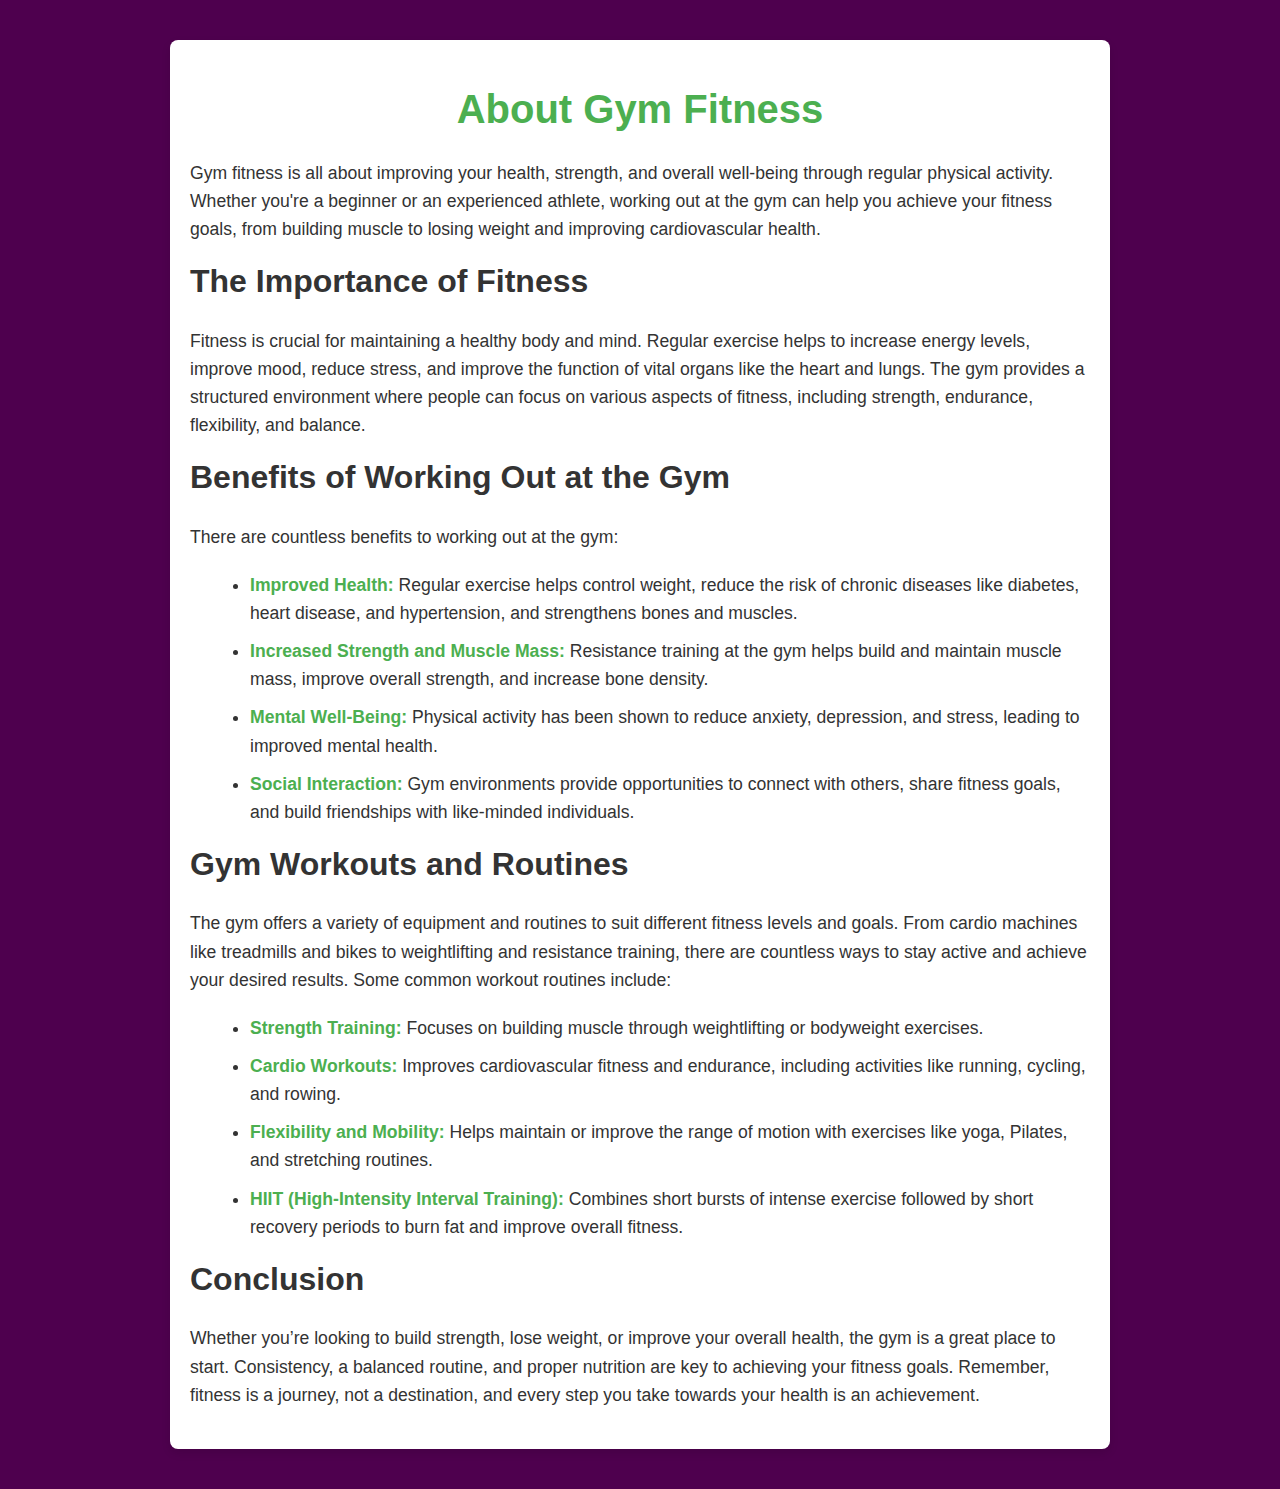
<file: 10_Fitness Landing Page_WDW_DT/about.html>
<!DOCTYPE html>
<html lang="en">
<head>
    <meta charset="UTF-8">
    <meta name="viewport" content="width=device-width, initial-scale=1.0">
    <title>Document</title>
    <link rel="stylesheet" href="about.css">
</head>
<body>
   
    <div class="about-fitness">
        <h1>About Gym Fitness</h1>
        <p>Gym fitness is all about improving your health, strength, and overall well-being through regular physical activity. Whether you're a beginner or an experienced athlete, working out at the gym can help you achieve your fitness goals, from building muscle to losing weight and improving cardiovascular health.</p>
    
        <h2>The Importance of Fitness</h2>
        <p>Fitness is crucial for maintaining a healthy body and mind. Regular exercise helps to increase energy levels, improve mood, reduce stress, and improve the function of vital organs like the heart and lungs. The gym provides a structured environment where people can focus on various aspects of fitness, including strength, endurance, flexibility, and balance.</p>
        
        <h2>Benefits of Working Out at the Gym</h2>
        <p>There are countless benefits to working out at the gym:</p>
        <ul>
            <li><strong>Improved Health:</strong> Regular exercise helps control weight, reduce the risk of chronic diseases like diabetes, heart disease, and hypertension, and strengthens bones and muscles.</li>
            <li><strong>Increased Strength and Muscle Mass:</strong> Resistance training at the gym helps build and maintain muscle mass, improve overall strength, and increase bone density.</li>
            <li><strong>Mental Well-Being:</strong> Physical activity has been shown to reduce anxiety, depression, and stress, leading to improved mental health.</li>
            <li><strong>Social Interaction:</strong> Gym environments provide opportunities to connect with others, share fitness goals, and build friendships with like-minded individuals.</li>
        </ul>
    
        <h2>Gym Workouts and Routines</h2>
        <p>The gym offers a variety of equipment and routines to suit different fitness levels and goals. From cardio machines like treadmills and bikes to weightlifting and resistance training, there are countless ways to stay active and achieve your desired results. Some common workout routines include:</p>
        <ul>
            <li><strong>Strength Training:</strong> Focuses on building muscle through weightlifting or bodyweight exercises.</li>
            <li><strong>Cardio Workouts:</strong> Improves cardiovascular fitness and endurance, including activities like running, cycling, and rowing.</li>
            <li><strong>Flexibility and Mobility:</strong> Helps maintain or improve the range of motion with exercises like yoga, Pilates, and stretching routines.</li>
            <li><strong>HIIT (High-Intensity Interval Training):</strong> Combines short bursts of intense exercise followed by short recovery periods to burn fat and improve overall fitness.</li>
        </ul>
    
        <h2>Conclusion</h2>
        <p>Whether you’re looking to build strength, lose weight, or improve your overall health, the gym is a great place to start. Consistency, a balanced routine, and proper nutrition are key to achieving your fitness goals. Remember, fitness is a journey, not a destination, and every step you take towards your health is an achievement.</p>
    </div>
    
</body>
</html>
</file>
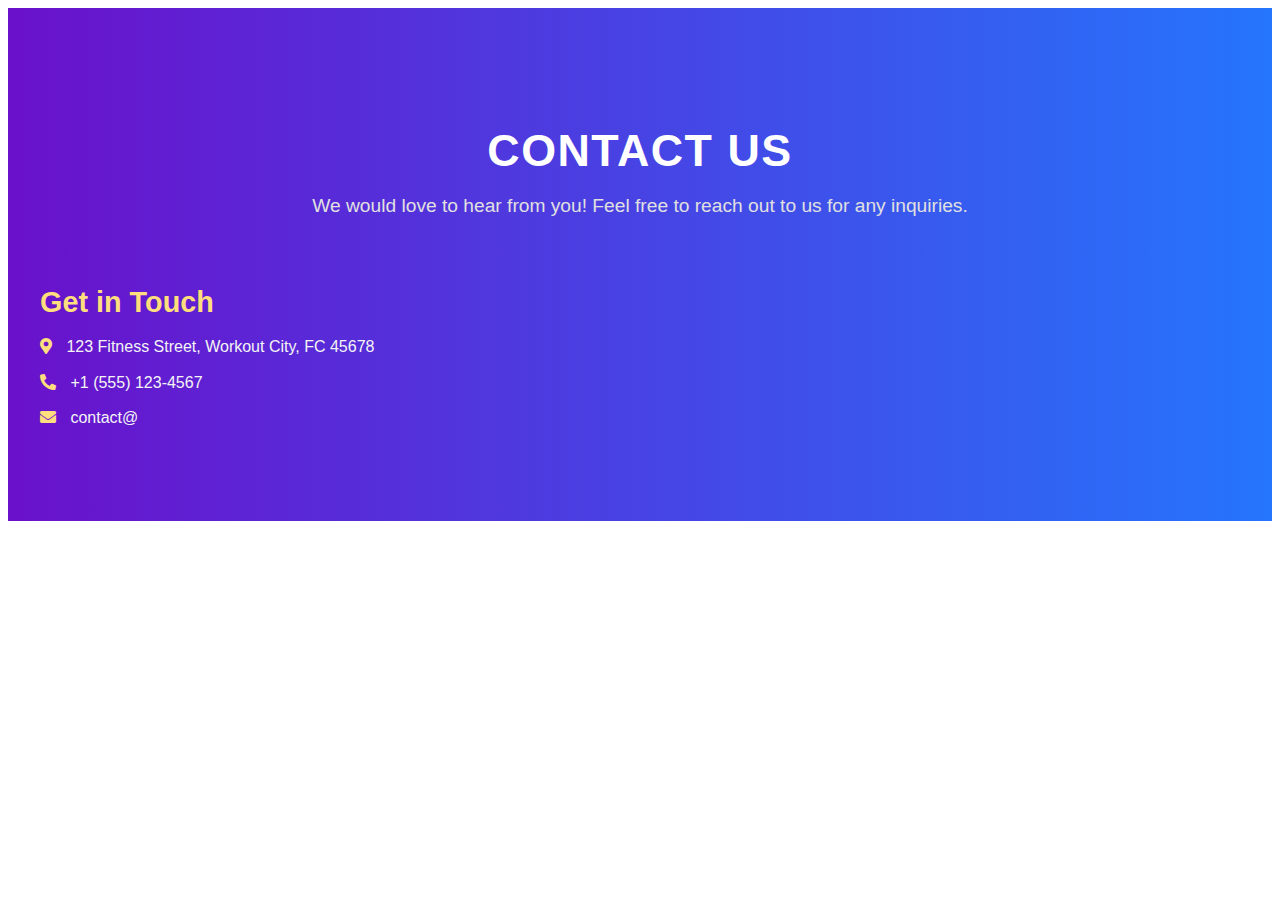
<file: 10_Fitness Landing Page_WDW_DT/cont.html>
<!DOCTYPE html>
<html lang="en">
<head>
    <meta charset="UTF-8">
    <meta name="viewport" content="width=device-width, initial-scale=1.0">
    <title>Document</title>
    <link rel="stylesheet" href="cont.css">
    <link href="https://cdnjs.cloudflare.com/ajax/libs/font-awesome/5.15.4/css/all.min.css" rel="stylesheet">

</head>
<body>
    <section id="contact" class="contact-section">
        <div class="container">
          <h2 class="section-title">Contact Us</h2>
          <p class="section-subtitle">We would love to hear from you! Feel free to reach out to us for any inquiries.</p>
      
          <div class="contact-content">
            <!-- Contact Information -->
            <div class="contact-info">
              <h3>Get in Touch</h3>
              <p><i class="fas fa-map-marker-alt"></i> 123 Fitness Street, Workout City, FC 45678</p>
              <p><i class="fas fa-phone-alt"></i> +1 (555) 123-4567</p>
              <p><i class="fas fa-envelope"></i> contact@
      
</body>
</html>
</file>
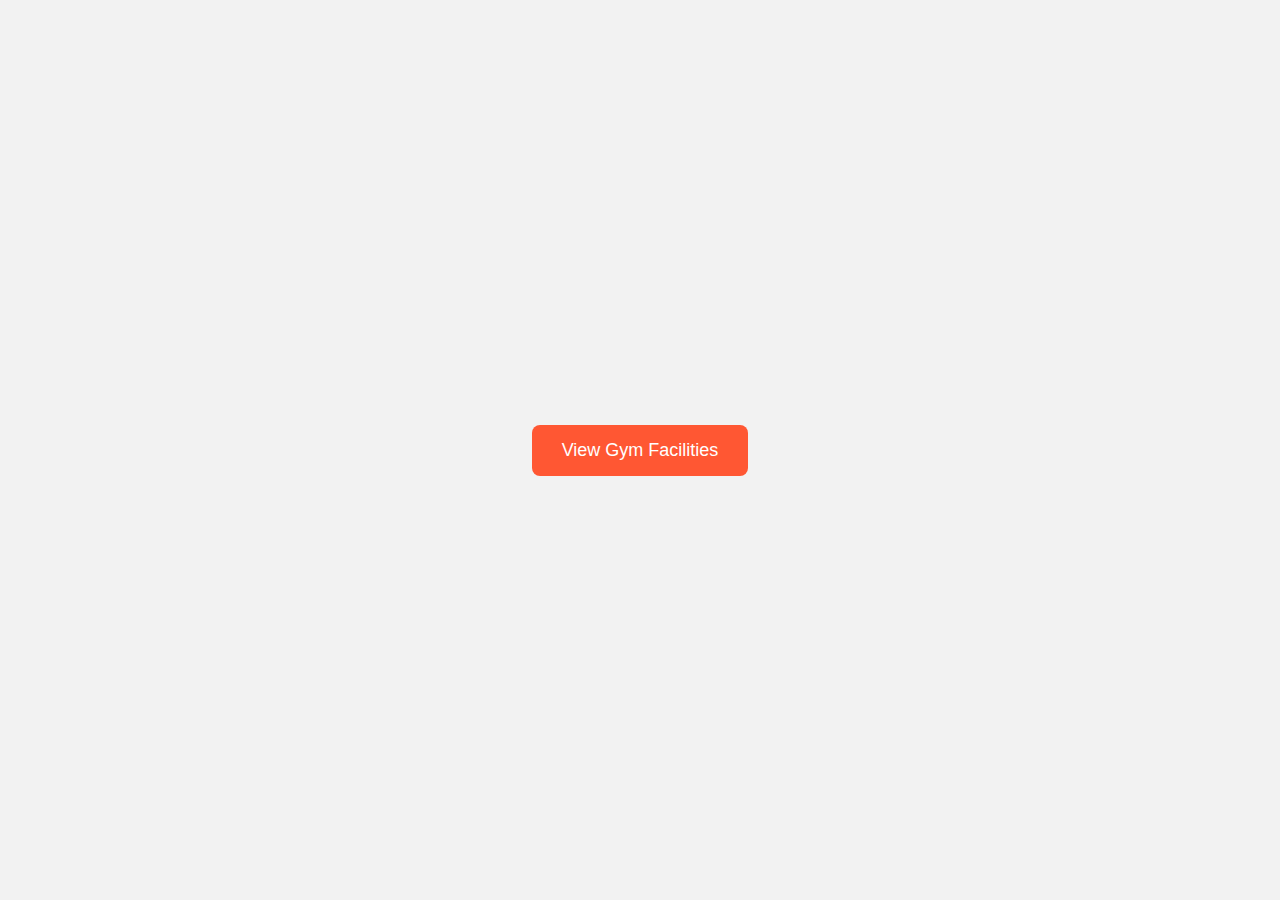
<file: 10_Fitness Landing Page_WDW_DT/faci.html>
<!DOCTYPE html>
<html lang="en">
<head>
  <meta charset="UTF-8">
  <meta name="viewport" content="width=device-width, initial-scale=1.0">
  <title>Gym Facilities Button</title>
  <style>
    body {
      font-family: Arial, sans-serif;
      display: flex;
      justify-content: center;
      align-items: center;
      height: 100vh;
      margin: 0;
      background: #f2f2f2;
    }
    .facilities-button {
      background-color: #ff5733;
      color: white;
      border: none;
      border-radius: 8px;
      padding: 15px 30px;
      font-size: 18px;
      cursor: pointer;
      transition: background-color 0.3s, transform 0.2s;
    }
    .facilities-button:hover {
      background-color: #e14e2d;
      transform: scale(1.05);
    }
  </style>
</head>
<body>
  <button class="facilities-button" onclick="goToHomePage()">View Gym Facilities</button>

  <script>
    function goToHomePage() {
      window.location.href = "index.html"; // Replace "home.html" with your actual home page URL
    }
  </script>
</body>
</html>
</file>
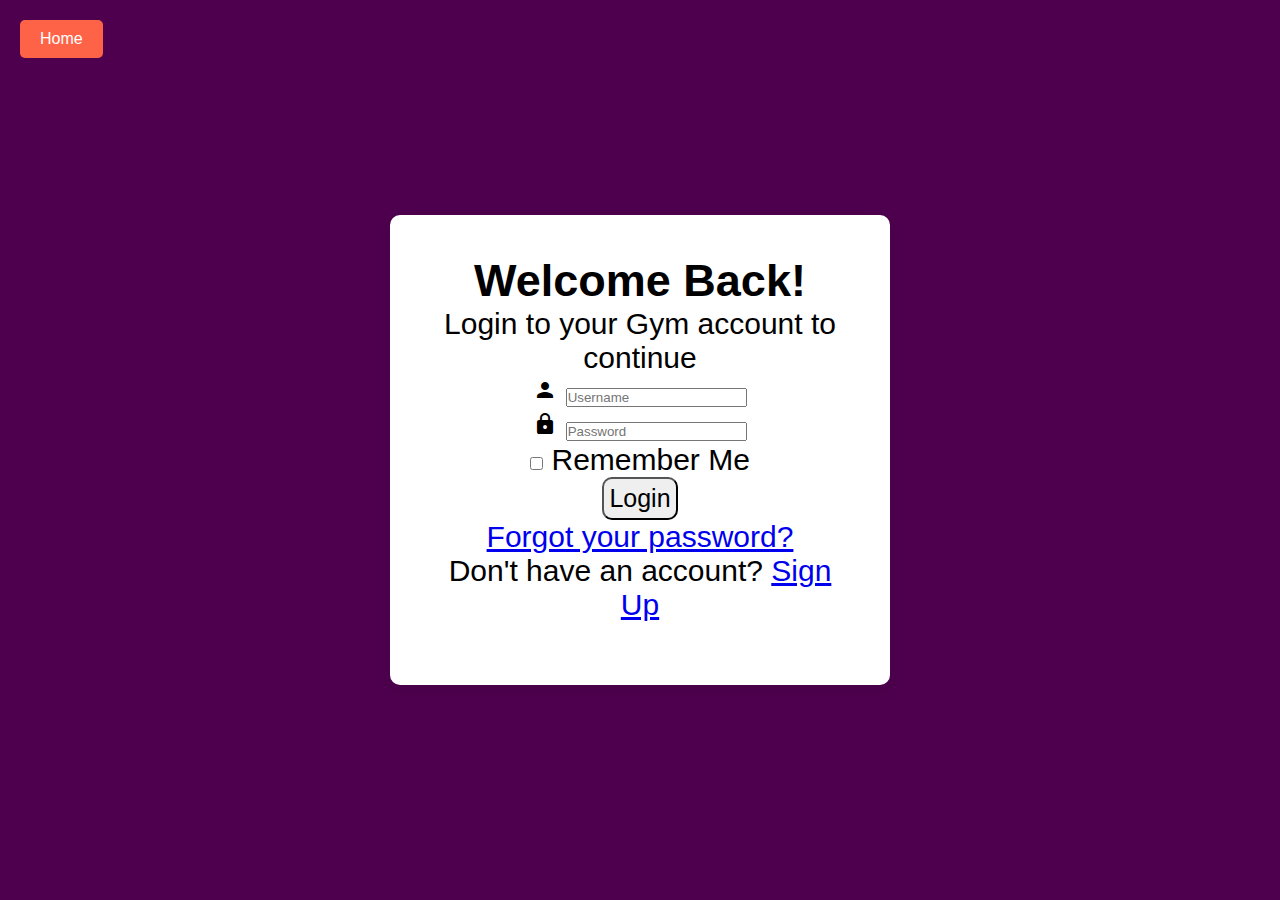
<file: 10_Fitness Landing Page_WDW_DT/login.html>
<!DOCTYPE html>
<html lang="en">
<head>
    <meta charset="UTF-8">
    <meta name="viewport" content="width=device-width, initial-scale=1.0">
    <title>Gym Login</title>
    <link rel="stylesheet" href="login.css">
    <link href="https://fonts.googleapis.com/icon?family=Material+Icons" rel="stylesheet">
</head>
<body>
    <div class="login-container">
        <div class="login-box">
            <!-- Home button to navigate to home page -->
            <button class="home-btn" onclick="goHome()">Home</button>

            <h2>Welcome Back!</h2>
            <p>Login to your Gym account to continue</p>
            <form>
                <div class="textbox">
                    <i class="material-icons">person</i>
                    <input type="text" placeholder="Username" name="username" required>
                </div>
                <div class="textbox">
                    <i class="material-icons">lock</i>
                    <input type="password" placeholder="Password" name="password" required>
                </div>
                <div class="remember-me">
                    <input type="checkbox" id="remember" name="remember">
                    <label for="remember">Remember Me</label>
                </div>
                <button type="submit" class="btn">Login</button>
                <p class="forgot-password"><a href="#">Forgot your password?</a></p>
                <p class="signup-link">Don't have an account? <a href="#">Sign Up</a></p>
            </form>
        </div>
    </div>

    <script src="login.js"></script>
</body>
</html>
</file>
<file: 10_Fitness Landing Page_WDW_DT/about.css>
body{
    background: #4e004e;
}

.about-fitness {
    font-family: Arial, sans-serif;
    max-width: 900px;
    margin: 40px auto;
    padding: 20px;
    background-color: #fff;
    border-radius: 8px;
    box-shadow: 0 4px 10px rgba(0, 0, 0, 0.1);
    color: #333;
}

.about-fitness h1 {
    font-size: 2.5em;
    color: #4CAF50;
    text-align: center;
}

.about-fitness h2 {
    font-size: 2em;
    color: #333;
    margin-top: 20px;
}

.about-fitness p {
    font-size: 1.1em;
    line-height: 1.6;
    margin-bottom: 20px;
}

.about-fitness ul {
    font-size: 1.1em;
    line-height: 1.6;
    margin-left: 20px;
}

.about-fitness ul li {
    margin-bottom: 10px;
}

.about-fitness ul li strong {
    color: #4CAF50;
}
</file>
<file: 10_Fitness Landing Page_WDW_DT/cont.css>
/* Contact Section */
.contact-section {
    padding: 80px 20px;
    background: linear-gradient(to right, #6a11cb, #2575fc);
    color: white;
    font-family: 'Roboto', sans-serif;
  }
  
  .container {
    max-width: 1200px;
    margin: 0 auto;
    text-align: center;
  }
  
  .section-title {
    font-size: 2.8rem;
    font-weight: 700;
    color: #ffffff;
    margin-bottom: 10px;
    text-transform: uppercase;
    letter-spacing: 1.5px;
  }
  
  .section-subtitle {
    font-size: 1.2rem;
    color: #e0e0e0;
    margin-bottom: 40px;
  }
  
  .contact-content {
    display: flex;
    flex-wrap: wrap;
    gap: 30px;
    justify-content: space-between;
    align-items: flex-start;
  }
  
  .contact-info {
    flex: 1;
    max-width: 45%;
    text-align: left;
  }
  
  .contact-info h3 {
    font-size: 1.8rem;
    font-weight: 600;
    margin-bottom: 15px;
    color: #ffde7d;
  }
  
  .contact-info p {
    font-size: 1rem;
    margin: 10px 0;
    color: #f4f4f4;
    line-height: 1.6;
  }
  
  .contact-info i {
    color: #ffde7d;
    margin-right: 10px;
  }
  
  .contact-form {
    flex: 1;
    max-width: 45%;
    background: #ffffff;
    padding: 30px;
    border-radius: 10px;
    box-shadow: 0 10px 20px rgba(0, 0, 0, 0.3);
  }
  
  .contact-form .form-group {
    margin-bottom: 20px;
  }
  
  .contact-form input,
  .contact-form textarea {
    width: 100%;
    padding: 15px;
    border: 2px solid #ddd;
    border-radius: 5px;
    font-size: 1rem;
    font-family: 'Roboto', sans-serif;
    color: #333;
  }
  
  .contact-form input:focus,
  .contact-form textarea:focus {
    border-color: #6a11cb;
    outline: none;
  }
  
  .contact-form textarea {
    resize: none;
    height: 350px;
  }
  
  .btn-submit {
    width: 100%;
    background: linear-gradient(to right, #6a11cb, #2575fc);
    color: #fff;
    padding: 15px;
    font-size: 1.2rem;
    border: none;
    border-radius: 5px;
    cursor: pointer;
    font-weight: bold;
    transition: 0.3s ease-in-out;
  }
  
  .btn-submit:hover {
    background: linear-gradient(to right, #2575fc, #6a11cb);
    box-shadow: 0 5px 15px rgba(0, 0, 0, 0.2);
  }
  
  /* Responsive Design */
  @media (max-width: 768px) {
    .contact-content {
      flex-direction: column;
      align-items: center;
    }
  
    .contact-info,
    .contact-form {
      max-width: 200%;
      height: 200%;
      text-align: center;
    }
  
    .contact-info h3 {
      text-align: center;
    }
  }
</file>
<file: 10_Fitness Landing Page_WDW_DT/login.css>
* {
    margin: 0;
    padding: 0;
    box-sizing: border-box;
}

/* Body styling */
body {
    font-family: 'Arial', sans-serif;
    background: #4e004e;
    font-size: 30px;
    height: 100vh;
    display: flex;
    justify-content: center;
    align-items: center;
    color: #000000;
}
.btn{
    font-size: 25px;
    border-radius: 10px;
    padding: 5px 5px;
}

/* Login Container */
.login-container {
    display: flex;
    justify-content: center;
    align-items: center;
    width: 500px;
    height: 500px;
}

/* Login Box */
.login-box {
    background-color: #ffffff;
    padding: 40px;
    border-radius: 10px;
    box-shadow: 0 4px 15px rgba(0, 0, 0, 0.1);
    width:500px;
    height: 470px;
    text-align: center;
}

/* Home Button Styling */
.home-btn {
    position: absolute;
    top: 20px;
    left: 20px;
    background-color: #ff6347;
    color: white;
    padding: 10px 20px;
    border: none;
    border-radius: 5px;
    font-size: 16px;
    cursor: pointer;
    transition: background-color 0.3s ease;
}

.home-btn:hover {
    background-color: #ff4500;
}

.home-btn:focus {
    outline: none;
}
</file>
